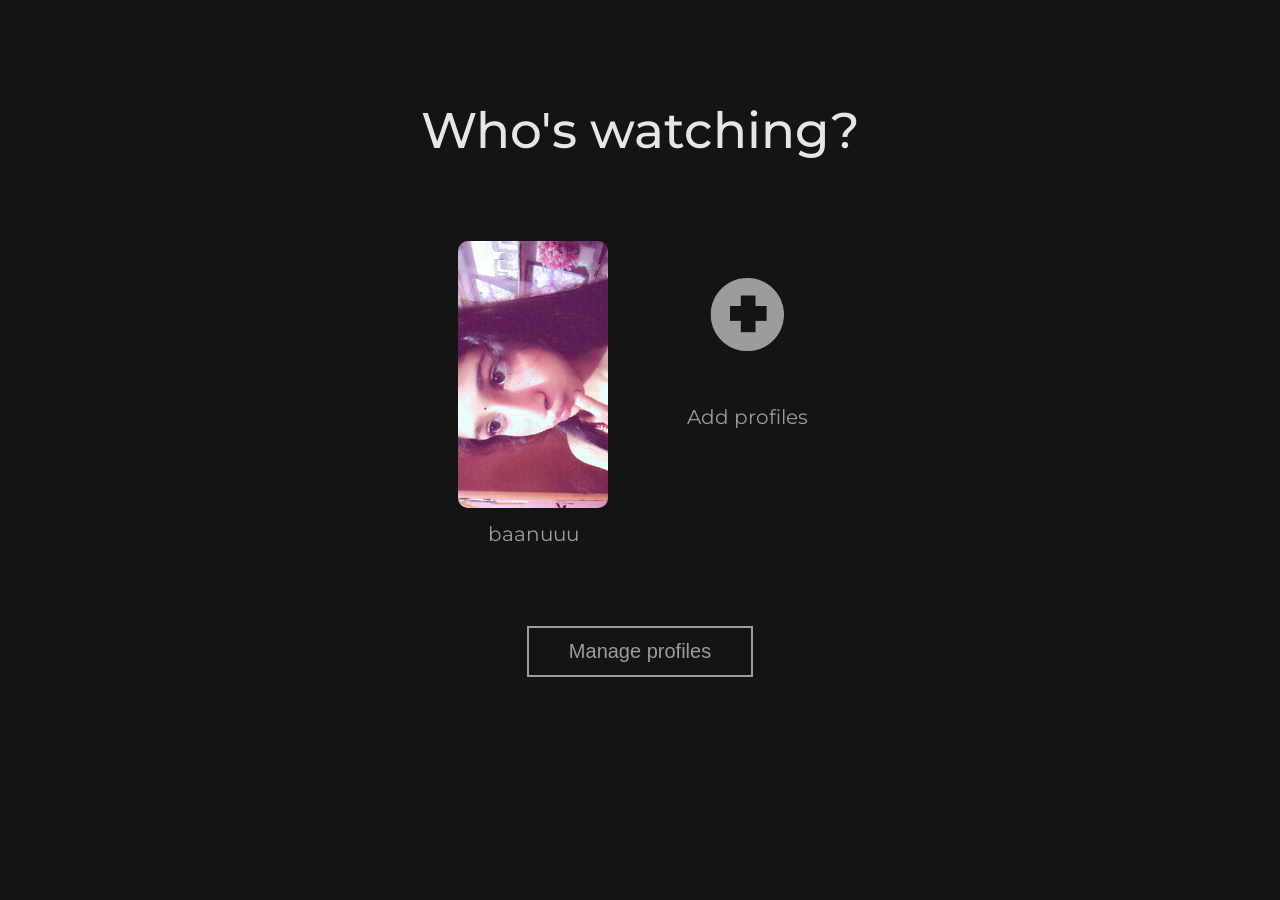
<file: index.html>
<!DOCTYPE html>
<html lang="pt-br">
<head>
    <meta charset="UTF-8">
    <meta http-equiv="X-UA-Compatible" content="IE=edge">
    <meta name="viewport" content="width=device-width, initial-scale=1.0">
    <title>Netflix</title>
    <link rel="shortcut icon" href="img/Logo-site.png">
    <link rel="stylesheet" href="style.css">
    <link rel="stylesheet" href="media.css">
    <link rel="preconnect" href="https://fonts.googleapis.com">
    <link rel="preconnect" href="https://fonts.gstatic.com" crossorigin>
    <link href="https://fonts.googleapis.com/css2?family=Montserrat:wght@100;200;300;400;500;600&display=swap" rel="stylesheet">
</head>
<body>
    <div class="celular__cabeca">
        <img src="img/Netflix_logo.png" alt="Netflix logo" class="celular__logo">
        <img src="img/Editar-perfil.png" alt="Manage Profiles" class="celular__edit">
    </div>

    <section class="escolha">
        <h1 class="escolha__texto">Who's watching?</h1>
        <ul class="escolha__perfil">
            <li class="escolha__lista">
                <a href="principal.html" class="perfil"><img src="img/Perfil.jpg" alt="Profile picture" class="perfil__foto"></a>
                <p class="perfil__texto">baanuuu</p>
            </li>

            <li class="escolha__lista">
                <img src="img/Mais-perfil.png" alt="Add profile" class="perfil__foto mais">
                <p class="perfil__texto">Add profiles</p>
            </li>
        </ul>
        <button class="botao">Manage profiles</button>
    </section>
</body>
</html>
</file>
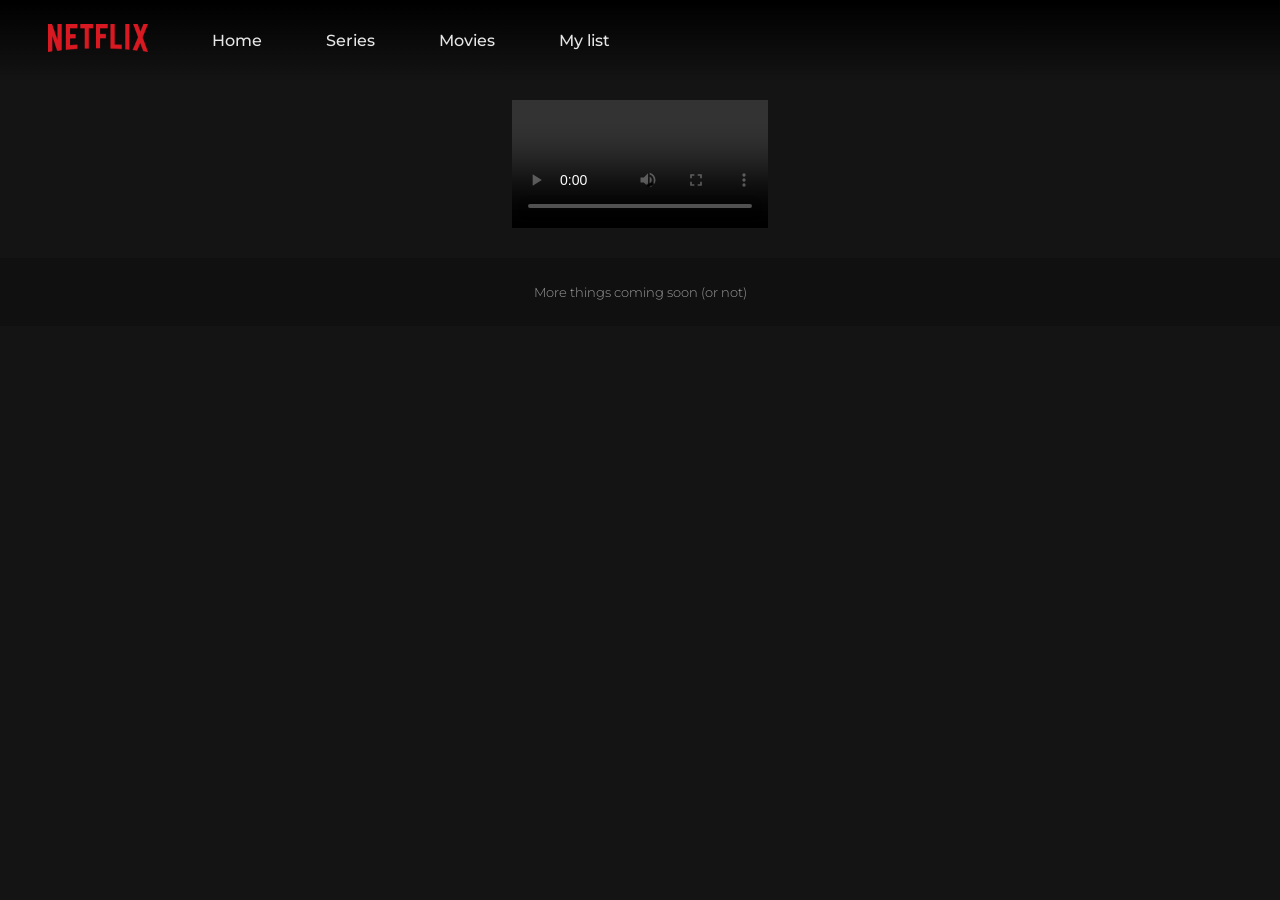
<file: filme1.html>
<!DOCTYPE html>
<html lang="en">
<head>
    <meta charset="UTF-8">
    <meta http-equiv="X-UA-Compatible" content="IE=edge">
    <meta name="viewport" content="width=device-width, initial-scale=1.0">
    <title>Movie - Netflix</title>
    <link rel="shortcut icon" href="img/Logo-site.png">
    <link rel="stylesheet" href="style.css">
    <link rel="stylesheet" href="media.css">
    <link rel="preconnect" href="https://fonts.googleapis.com">
    <link rel="preconnect" href="https://fonts.gstatic.com" crossorigin>
    <link href="https://fonts.googleapis.com/css2?family=Montserrat:wght@100;200;300;400;500;600&display=swap" rel="stylesheet">
</head>

<body>

<!--TOP OF THE PAGE, HEADER CONTAINING: LOGO/HOME/SERIES/MOVIES/(MY LIST - PC ONLY) AND ALL LINKS REDIRECTING TO THE MAIN PAGE-->

    <header class="cabecario">
        <ul class="cabecario__lista">
            <li><img src="img/Nlogo.png" alt="Netflix logo" class="nlogo"><img src="img/Netflix_logo.png" alt="Netflix logo" class="cabecario__item container__logo sumir__mobile"></li>
            <li class="cabecario__item"><a href="principal.html" class="cabecario__link">Home</a></li>
            <li class="cabecario__item"><a href="principal.html" class="cabecario__link">Series</a></li>
            <li class="cabecario__item"><a href="principal.html" class="cabecario__link">Movies</a></li>
            <li class="cabecario__item mobile__sumir"><a href="principal.html" class="cabecario__link">My list</a></li>
        </ul>
    </header>

<!--VIDEO TO BE WATCHED-->

    <section class="filme">
        <video src="vid/filme1.mp4" controls="controls" autoplay="autoplay" class="filme5"></video>
    </section>

<!--FOOTER-->

    <footer class="rodape">
        <h2 class="rodape__texto">More things coming soon (or not)</h2> 
    </footer>
</body>
</html>
</file>
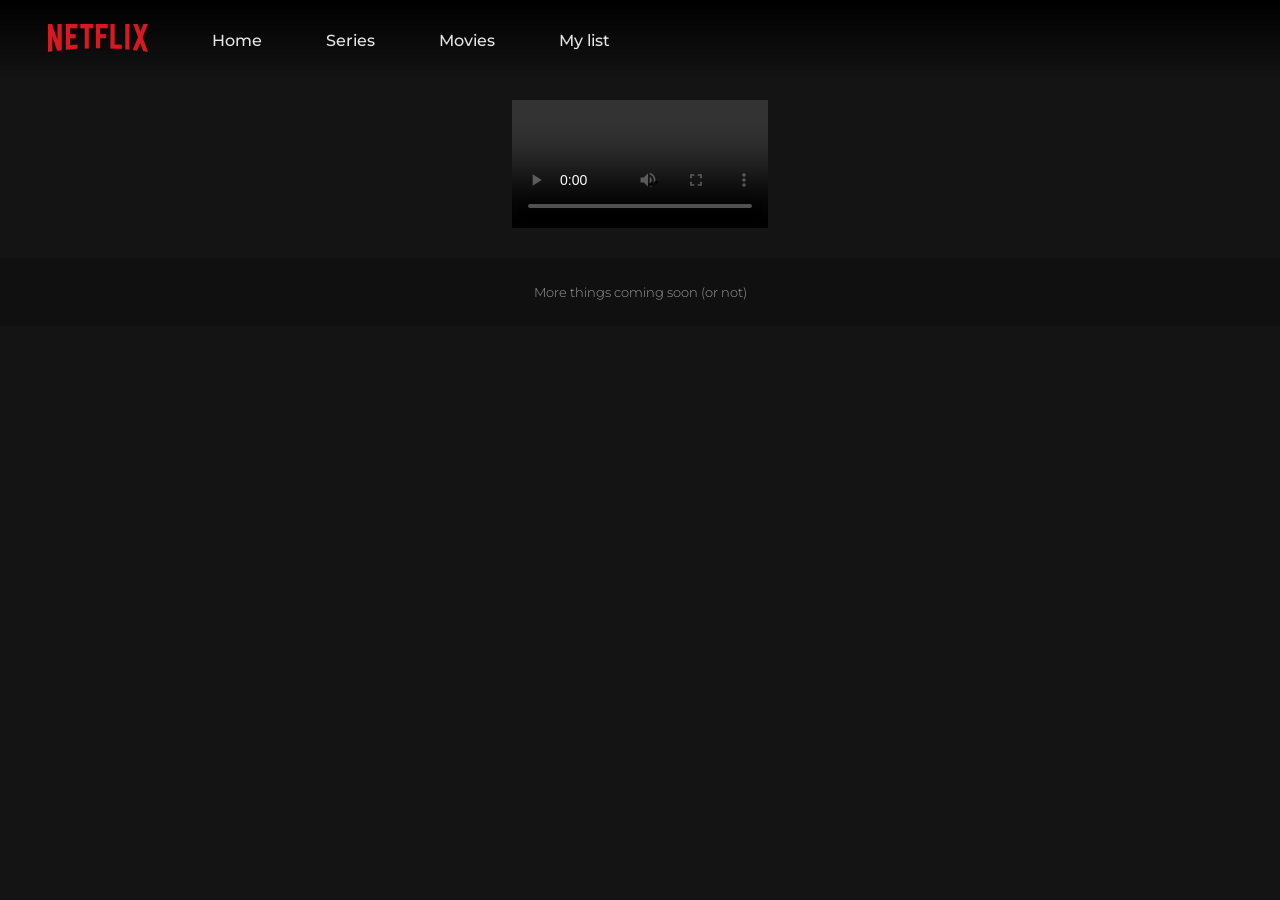
<file: filme2.html>
<!DOCTYPE html>
<html lang="en">
<head>
    <meta charset="UTF-8">
    <meta http-equiv="X-UA-Compatible" content="IE=edge">
    <meta name="viewport" content="width=device-width, initial-scale=1.0">
    <title>Movie - Netflix</title>
    <link rel="shortcut icon" href="img/Logo-site.png">
    <link rel="stylesheet" href="style.css">
    <link rel="stylesheet" href="media.css">
    <link rel="preconnect" href="https://fonts.googleapis.com">
    <link rel="preconnect" href="https://fonts.gstatic.com" crossorigin>
    <link href="https://fonts.googleapis.com/css2?family=Montserrat:wght@100;200;300;400;500;600&display=swap" rel="stylesheet">
</head>

<body>

<header class="cabecario">
        <ul class="cabecario__lista">
            <li><img src="img/Nlogo.png" alt="Netflix logo" class="nlogo"><img src="img/Netflix_logo.png" alt="Netflix logo" class="cabecario__item container__logo sumir__mobile"></li>
            <li class="cabecario__item"><a href="principal.html" class="cabecario__link">Home</a></li>
            <li class="cabecario__item"><a href="principal.html" class="cabecario__link">Series</a></li>
            <li class="cabecario__item"><a href="principal.html" class="cabecario__link">Movies</a></li>
            <li class="cabecario__item mobile__sumir"><a href="principal.html" class="cabecario__link">My list</a></li>
        </ul>
    </header>

<section class="filme">
        <video src="vid/filme2.mp4" controls="controls" autoplay="autoplay" class="filme5"></video>
    </section>

<footer class="rodape">
        <h2 class="rodape__texto">More things coming soon (or not)</h2> 
    </footer>
</body>
</html>
</file>
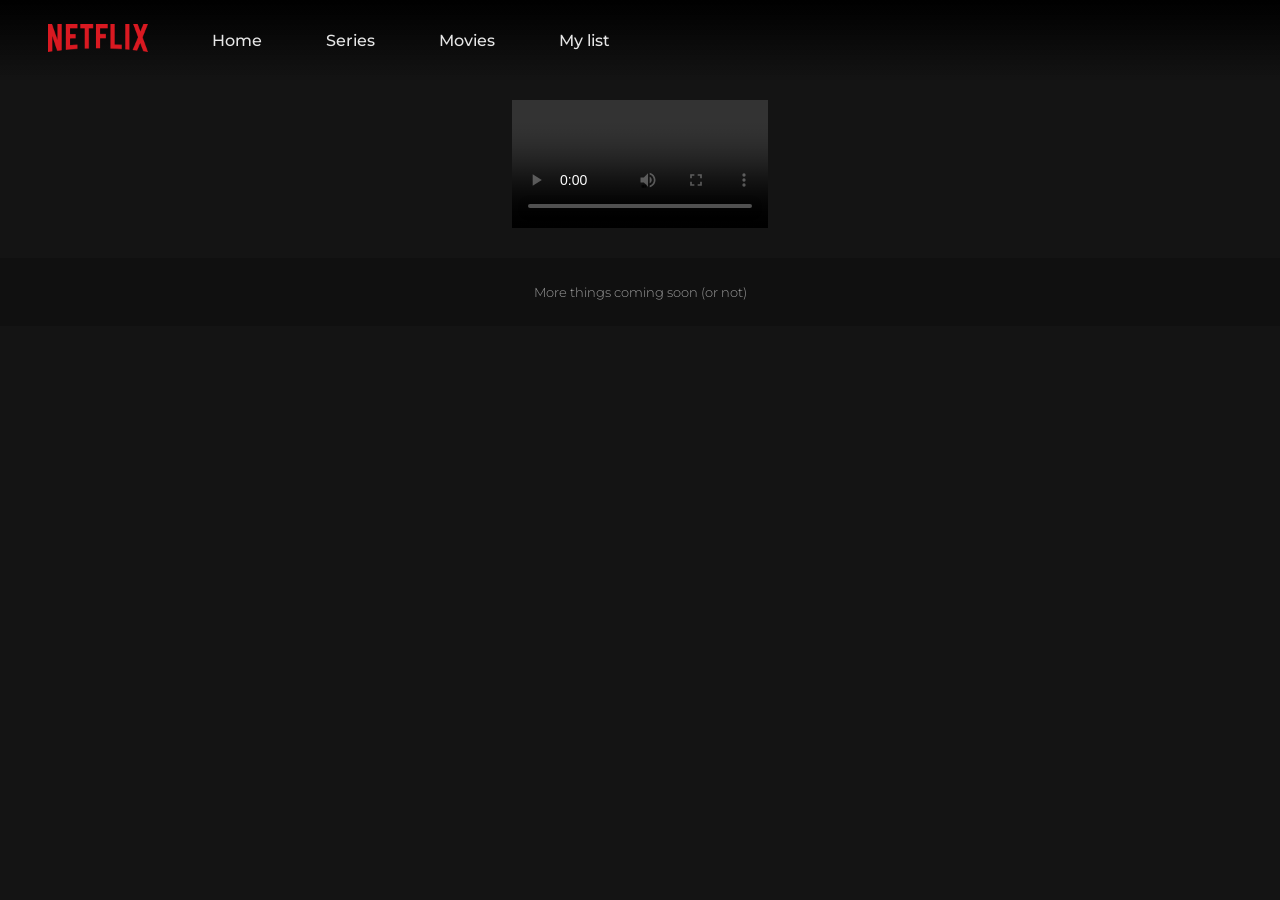
<file: filme3.html>
<!DOCTYPE html>
<html lang="en">
<head>
    <meta charset="UTF-8">
    <meta http-equiv="X-UA-Compatible" content="IE=edge">
    <meta name="viewport" content="width=device-width, initial-scale=1.0">
    <title>Movie - Netflix</title>
    <link rel="shortcut icon" href="img/Logo-site.png">
    <link rel="stylesheet" href="style.css">
    <link rel="stylesheet" href="media.css">
    <link rel="preconnect" href="https://fonts.googleapis.com">
    <link rel="preconnect" href="https://fonts.gstatic.com" crossorigin>
    <link href="https://fonts.googleapis.com/css2?family=Montserrat:wght@100;200;300;400;500;600&display=swap" rel="stylesheet">
</head>

<body>
   
<header class="cabecario">
        <ul class="cabecario__lista">
            <li><img src="img/Nlogo.png" alt="Netflix logo" class="nlogo"><img src="img/Netflix_logo.png" alt="Netflix logo" class="cabecario__item container__logo sumir__mobile"></li>
            <li class="cabecario__item"><a href="principal.html" class="cabecario__link">Home</a></li>
            <li class="cabecario__item"><a href="principal.html" class="cabecario__link">Series</a></li>
            <li class="cabecario__item"><a href="principal.html" class="cabecario__link">Movies</a></li>
            <li class="cabecario__item mobile__sumir"><a href="principal.html" class="cabecario__link">My list</a></li>
        </ul>
    </header>

<section class="filme">
        <video src="vid/filme3.mp4" controls="controls" autoplay="autoplay" class="filme5"></video>
    </section>

<footer class="rodape">
        <h2 class="rodape__texto">More things coming soon (or not)</h2> 
    </footer>
</body>
</html>
</file>
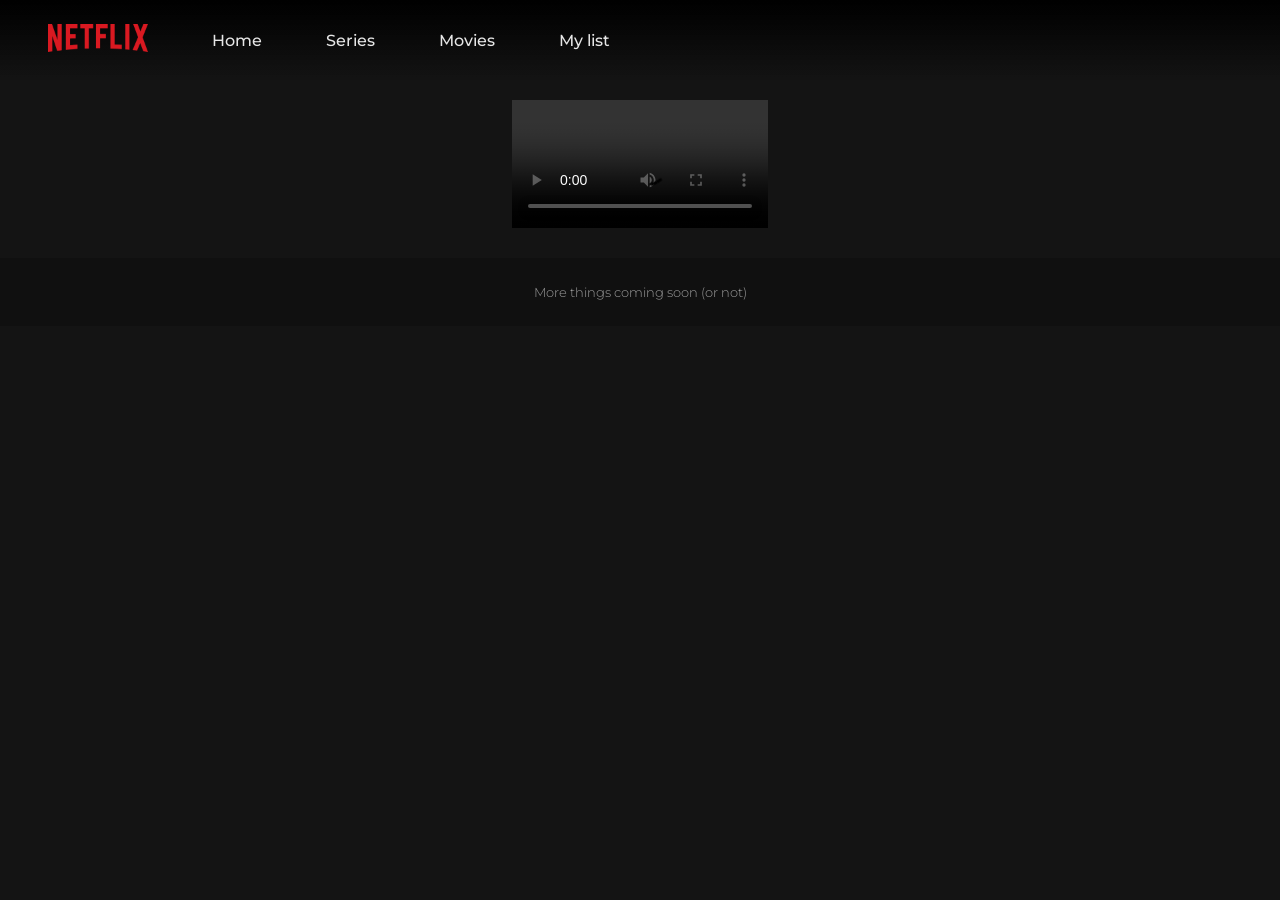
<file: filme4.html>
<!DOCTYPE html>
<html lang="en">
<head>
    <meta charset="UTF-8">
    <meta http-equiv="X-UA-Compatible" content="IE=edge">
    <meta name="viewport" content="width=device-width, initial-scale=1.0">
    <title>Movie - Netflix</title>
    <link rel="shortcut icon" href="img/Logo-site.png">
    <link rel="stylesheet" href="style.css">
    <link rel="stylesheet" href="media.css">
    <link rel="preconnect" href="https://fonts.googleapis.com">
    <link rel="preconnect" href="https://fonts.gstatic.com" crossorigin>
    <link href="https://fonts.googleapis.com/css2?family=Montserrat:wght@100;200;300;400;500;600&display=swap" rel="stylesheet">
</head>

<body>
   <header class="cabecario">
        <ul class="cabecario__lista">
            <li><img src="img/Nlogo.png" alt="Netflix logo" class="nlogo"><img src="img/Netflix_logo.png" alt="Netflix logo" class="cabecario__item container__logo sumir__mobile"></li>
            <li class="cabecario__item"><a href="principal.html" class="cabecario__link">Home</a></li>
            <li class="cabecario__item"><a href="principal.html" class="cabecario__link">Series</a></li>
            <li class="cabecario__item"><a href="principal.html" class="cabecario__link">Movies</a></li>
            <li class="cabecario__item mobile__sumir"><a href="principal.html" class="cabecario__link">My list</a></li>
        </ul>
    </header>

<section class="filme">
        <video src="vid/filme4.mp4" controls="controls" autoplay="autoplay" class="filme5"></video>
    </section>

<footer class="rodape">
        <h2 class="rodape__texto">More things coming soon (or not)</h2> 
    </footer>
</body>
</html>
</file>
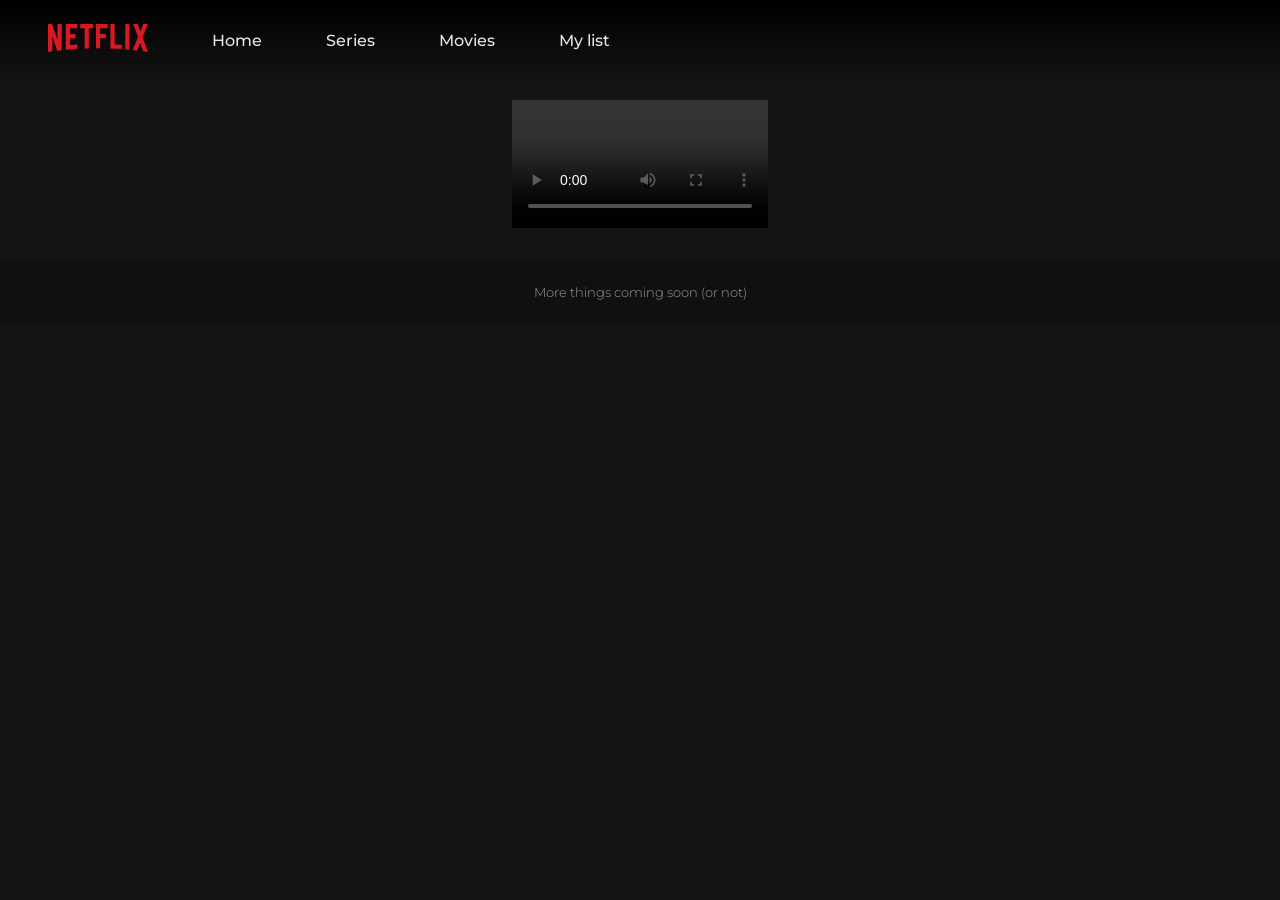
<file: filme5.html>
<!DOCTYPE html>
<html lang="en">
<head>
    <meta charset="UTF-8">
    <meta http-equiv="X-UA-Compatible" content="IE=edge">
    <meta name="viewport" content="width=device-width, initial-scale=1.0">
    <title>Movie - Netflix</title>
    <link rel="shortcut icon" href="img/Logo-site.png">
    <link rel="stylesheet" href="style.css">
    <link rel="stylesheet" href="media.css">
    <link rel="preconnect" href="https://fonts.googleapis.com">
    <link rel="preconnect" href="https://fonts.gstatic.com" crossorigin>
    <link href="https://fonts.googleapis.com/css2?family=Montserrat:wght@100;200;300;400;500;600&display=swap" rel="stylesheet">
</head>

<body>

<header class="cabecario">
        <ul class="cabecario__lista">
            <li><img src="img/Nlogo.png" alt="Netflix logo" class="nlogo"><img src="img/Netflix_logo.png" alt="Netflix logo" class="cabecario__item container__logo sumir__mobile"></li>
            <li class="cabecario__item"><a href="principal.html" class="cabecario__link">Home</a></li>
            <li class="cabecario__item"><a href="principal.html" class="cabecario__link">Series</a></li>
            <li class="cabecario__item"><a href="principal.html" class="cabecario__link">Movies</a></li>
            <li class="cabecario__item mobile__sumir"><a href="principal.html" class="cabecario__link">My list</a></li>
        </ul>
    </header>

<section class="filme">
        <video src="vid/videoprincipal1.mp4" controls="controls" autoplay="autoplay" class="filme5"></video>
    </section>

<footer class="rodape">
        <h2 class="rodape__texto">More things coming soon (or not)</h2> 
    </footer>
</body>
</html>
</file>
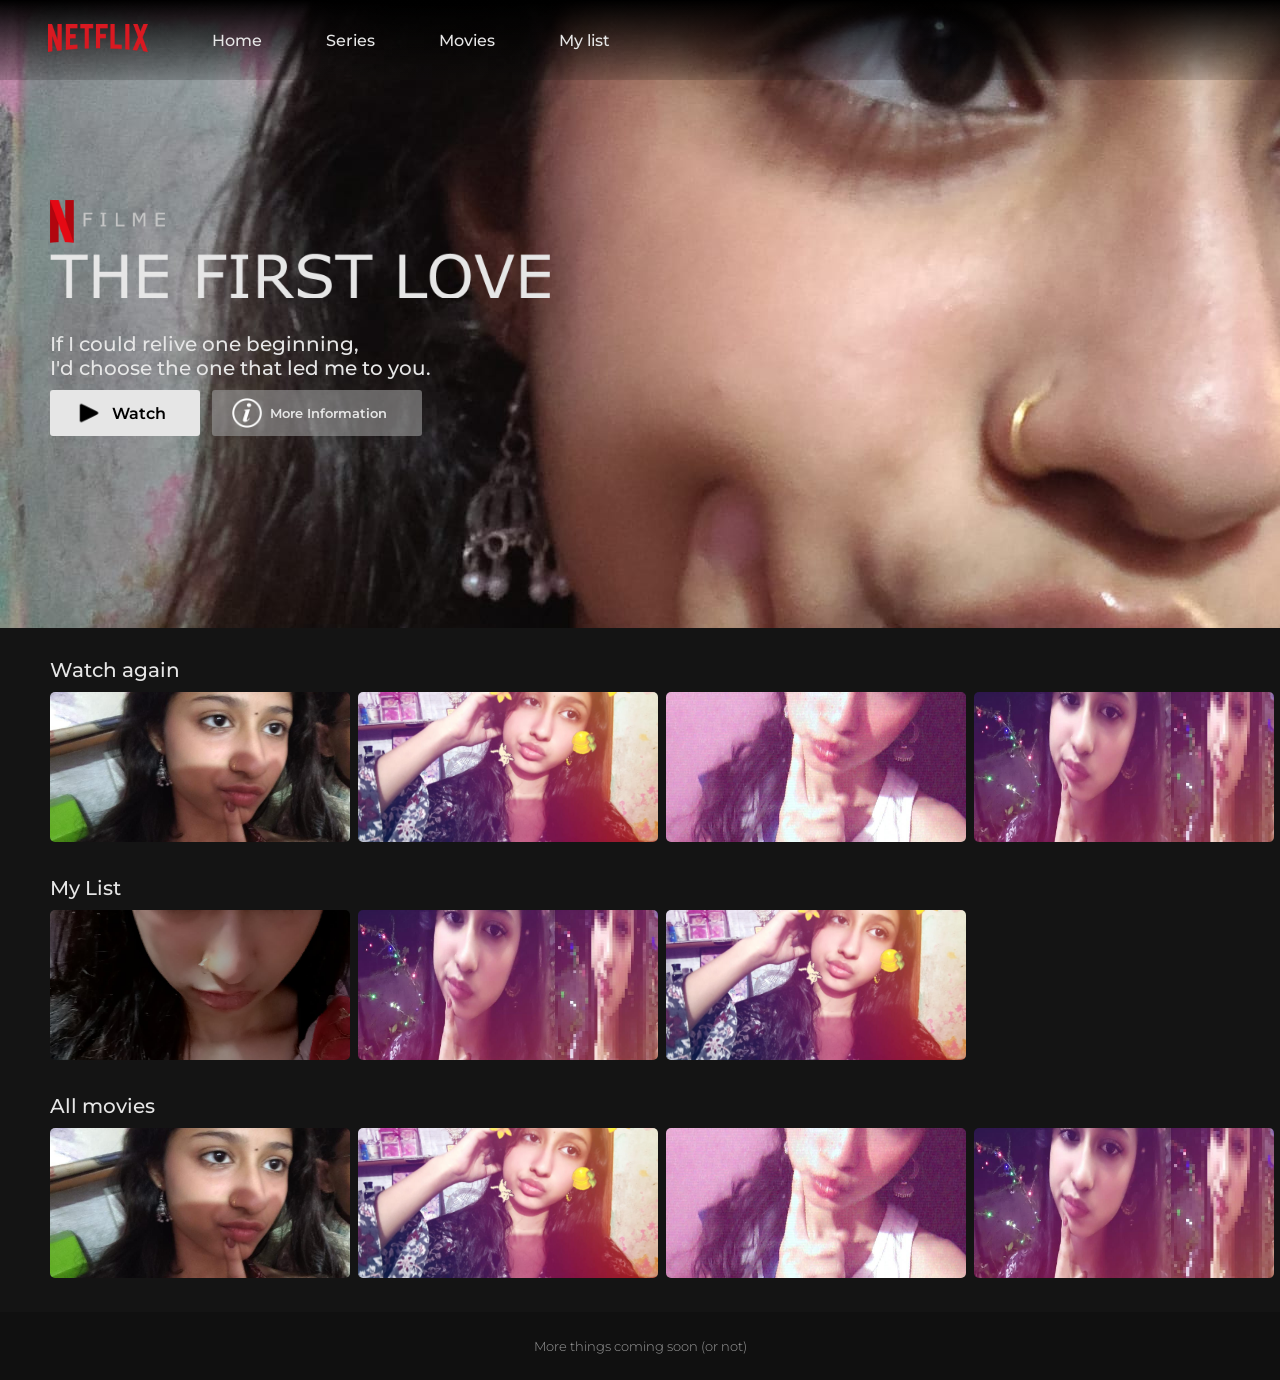
<file: principal.html>
<!DOCTYPE html>
<html lang="en">
<head>
    <meta charset="UTF-8">
    <meta http-equiv="X-UA-Compatible" content="IE=edge">
    <meta name="viewport" content="width=device-width, initial-scale=1.0">
    <title>Home - Netflix</title>
    <link rel="shortcut icon" href="img/Logo-site.png">
    <link rel="stylesheet" href="style.css">
    <link rel="stylesheet" href="media.css">
    <link rel="preconnect" href="https://fonts.googleapis.com">
    <link rel="preconnect" href="https://fonts.gstatic.com" crossorigin>
    <link href="https://fonts.googleapis.com/css2?family=Montserrat:wght@100;200;300;400;500;600&display=swap" rel="stylesheet">
    <script type="text/javascript" src="script.js" defer></script>
</head>

<body>

<header class="cabecario">
        <ul class="cabecario__lista">
            <li><img src="img/Nlogo.png" alt="Netflix logo" class="nlogo"><img src="img/Netflix_logo.png" alt="Netflix logo" class="cabecario__item container__logo sumir__mobile"></li>
            <li class="cabecario__item"><a href="principal.html" class="cabecario__link">Home</a></li>
            <li class="cabecario__item"><a href="principal.html" class="cabecario__link">Series</a></li>
            <li class="cabecario__item"><a href="principal.html" class="cabecario__link">Movies</a></li>
            <li class="cabecario__item mobile__sumir"><a href="principal.html" class="cabecario__link">My list</a></li>
        </ul>
    </header>

<section class="container__background">
        <img src="img/Titulo.png" alt="Title" class="container__titulo">
        <p class="container__texto__mobile">I wasn't looking for a story,<br> but somehow, every little chapter<br> led me to you.</p>
        <p class="container__texto mobile__sumir">If I could relive one beginning,<br> I'd choose the one that led me to you.</p>
        <div class="container__botao">
            <a href="filme5.html" class="botao__assistir"><img src="img/Play.png" class="play">Watch</a> 
            <button class="botao__assistir info"><img src="img/info.png" class="play"><p class="mais__info">More Information</p></button>    
        </div>
    </section>

<section class="container">
        <p class="container__texto">Watch again</p>
        <ul class="container__lista">
            
            <li class="container__video">
                <a href="filme1.html">
                    <img src="img/video1.png" alt="Video" class="cropped">
                    <div class="desc">My Favourite Little Smile</div>
                </a>
            </td>

            <li class="container__video">
                <a href="filme2.html">
                    <img src="img/video2.png" alt="Video" class="cropped">
                    <div class="desc">Pretty little Baby</div>
                </a>
            </td>

            <li class="container__video">
                <a href="filme3.html">
                    <img src="img/video3.png" alt="Video" class="cropped">
                    <div class="desc">banuuu banuuu</div>
                </a>
            </td>

            <li class="container__video">
                <a href="filme4.html">
                    <img src="img/video4.png" alt="Video" class="cropped">
                    <div class="desc">myy cutuuu</div>
                </a>
            </td>
        </ul>
    </section>

<section class="container">
        <p class="container__texto">My List</p>
        <ul class="container__lista">

            <li class="container__video">
                <a href="filme5.html">
                    <img src="img/video5.png" alt="Video" class="cropped">
                    <div class="desc">The First Love</div>
                </a>
            </td>

            <li class="container__video">
                <a href="filme4.html">
                    <img src="img/video4.png" alt="Video" class="cropped">
                    <div class="desc">myy cutuuu</div>
                </a>
            </td>

            <li class="container__video">
                <a href="filme2.html">
                    <img src="img/video2.png" alt="Video" class="cropped">
                    <div class="desc">Pretty little Baby</div>
                </a>
            </td>

        </ul>
    </section>

<section class="container">
        <p class="container__texto">All movies</p>

        <div id="carrosel">
        <button type="button" id="btnleft"><img src="img/Carrosel-setae.png" alt="arrow" class="botao__seta"></button>
        <button type="button" id="btnright"><img src="img/Carrosel-setad.png" alt="arrow" class="botao__seta"></button>

        <div class="container__lista" id="container">

            <div class="container__video carrossel_item">
                <a href="filme1.html">
                    <img src="img/video1.png" alt="Video" class="cropped">
                    <div class="desc">My Favourite Little Smile</div>
                </a>
            </div>

            <div class="container__video carrossel_item">
                <a href="filme2.html">
                    <img src="img/video2.png" alt="Video" class="cropped">
                    <div class="desc">Pretty little Baby</div>
                </a>
            </div>

            <div class="container__video carrossel_item">
                <a href="filme3.html">
                    <img src="img/video3.png" alt="Video" class="cropped">
                    <div class="desc">banuuu banuuu</div>
                </a>
            </div>

            <div class="container__video carrossel_item">
                <a href="filme4.html">
                    <img src="img/video4.png" alt="Video" class="cropped">
                    <div class="desc">myy cutuuu</div>
                </a>
            </div>

            <div class="container__video carrossel_item">
                <a href="filme5.html">
                    <img src="img/video5.png" alt="Video" class="cropped">
                    <div class="desc">The First Love</div>
                </a>
            </div>

            <div class="container__video carrossel_item">
                <a href="filme4.html">
                    <img src="img/video4.png" alt="Video" class="cropped">
                    <div class="desc">myy cutuuu</div>
                </a>
            </div>
        
            <div id="limitador">limiter</div>
        </div>
        </div>

    </section>

<footer class="rodape">
        <h2 class="rodape__texto">More things coming soon (or not)</h2> 
    </footer>
</body>
</html>
</file>
<file: style.css>
:root {
    --branco-principal: #e6e6e6;
    --cinza-secundario: #9c9c9c;
    --cor-de-fundo: #141414;
    --branco-terciario: #e6e6e6;
}

* {
    margin: 0 0;
    padding: 0 0;
    box-sizing: border-box;
}

body {
    font-family: 'Montserrat', sans-serif;
    background-color: var(--cor-de-fundo);
    color: var(--branco-principal);
    overflow-x: hidden;
}

.escolha {
    display: grid;
    place-items: center;
}

.escolha__texto {
    font-size: 50px;
    font-weight: 500;
    margin-top: 2em;
    animation-name: slidein;
    animation-duration: 2s;
}

@keyframes slidein {
    from {
        margin-top: 50px;
    }

    to {
        margin-top: 100px;
    }
}

.escolha__perfil {
    display: flex;
    text-align: center;
    justify-content: center;
}

.perfil__texto {
    font-size: 20px;
    font-weight: 400;
    color: var(--cinza-secundario);
    text-decoration: none;
    margin-top: 0.5em;
}

.perfil__foto {
    width: 150px;
    border-radius: 10px;
}

li:hover .perfil__foto {
    border: 5px solid var(--branco-terciario);
}

li:hover .perfil__texto {
    color: var(--branco-terciario);
    cursor: pointer;
}

.escolha__lista {
    list-style: none;
    margin: 5em 2em;
}

.mais:hover {
    cursor: pointer;
}

.botao {
    font-size: 20px;
    font-weight: 400;
    background: none;
    color: var(--cinza-secundario);
    border: 2px solid var(--cinza-secundario);
    padding: 0.6em 2em;
}

.botao:hover {
    cursor: pointer;
    border: 2px solid var(--branco-terciario);
    color: var(--branco-terciario);
}

/* PAGINA PRINCIPAL____________________________________________ */
.cabecario {
    position: fixed;
    width: 100%;
    background: linear-gradient(to bottom, black, rgba(20, 20, 20, 0.2));
}

.cabecario__lista {
    display: flex;
    list-style: none;
    align-items: center;
    height: 5em;
    margin-left: 3em;
}

.container__background {
    background-image: url(img/Background-principal.png);
    background-repeat: repeat-x;
    padding-bottom: 15%;
}


.container__logo {
    width: 100px;
}

.cabecario__item {
    font-weight: 500;
    margin-right: 4em;
    transition: 500ms;
}

.cabecario__item:hover {
    color: var(--cinza-secundario);
    cursor: pointer;
}

.botao__assistir {
    display: inline-flex;
    align-items: center;
    width: 150px;
    border-radius: 3px;
    background-color: var(--branco-principal);
    border: none;
    padding: 8px 1.5em;
    margin-right: 8px;
    text-decoration: none;
    color: black;
    font-weight: 600;
    transition: 300ms;
}

.botao__assistir:hover {
    opacity: 60%;
}

.container__botao {
    margin: 0 0 0 50px;
}

.info {
    width: 210px;
    background-color: rgba(156, 156, 156, 0.6);
    font-weight: 600;
    font-family: 'Montserrat', sans-serif;
    color: var(--branco-principal);
}

.info:hover {
    background-color: rgba(156, 156, 156, 0.3);
    cursor: pointer;
    opacity: 100%;
}

.container__titulo {
    width: 500px;
    margin: 200px 0 0 50px;
}

.container__texto {
    margin: 1.5em 0 0.5em 50px;
    font-size: 20px;
    font-weight: 500;
}

.play {
    width: 30px;
    margin-right: 8px;
}

.cropped {
    width: 300px;
    height: 150px;
    object-fit: cover;
    border-radius: 5px;
}

.container__video a {
    text-decoration: none;
}

.desc {
    display: none;
    transition: 200ms;
}

.container__lista {
    display: flex;
    list-style: none;
    margin-left: 50px;
    gap: 8px;
}

.container .container__video:hover .desc {
    display: flex;
    font-size: 1.2em;
    color: var(--branco-principal);
    width: auto;
}

.container .container__video:hover .desc div {
    display: flex;
    font-size:1.2em;
}

.rodape {
    background-color: #101010;
    display: flex;
    justify-content: center;
    align-items: center;
    margin-top: 30px;
}

.rodape__texto {
    font-size: 13px;
    font-weight: 300;
    color: var(--cinza-secundario);
    margin: 2em 0;
}

#carrossel {
    position: absolute;
    width: 100%;
    height: 150px;
    overflow-y: hidden;
}

#container {
    width: auto;
    transition: 0.6s ease-in-out;
}

#container .carrossel_item {
    z-index: 2;
}

#btnleft {
    position: absolute;
    left: 0;
    width: 100px;
    height: 150px;
    cursor: pointer;
    z-index: 3;
    background: linear-gradient(to right, rgba(0, 0, 0, 0.4), transparent);
    border: none;
    opacity: 0;
}

#btnright {
    position: absolute;
    right: 0;
    cursor: pointer;
    z-index: 3;
    height: 150px;
    width: 100px;
    background: linear-gradient(to left, rgba(0, 0, 0, 0.4), transparent);
    border: none;
    opacity: 0;
}

.botao__seta {
    width: 45%;
}

#btnleft:hover {
    opacity: 1;
}

#btnright:hover {
    opacity: 1;
}

#container #limitador {
    opacity: 0;
    right: 0;
    z-index: 1;
}
/*FILME 5 -----------------------------------------------------------*/

.cabecario__link {
    text-decoration: none;
    color: var(--branco-terciario);
    transition: 300ms;
}

.cabecario__link:hover{
    color: var(--cinza-secundario);
}

.filme {
    display: flex;
    justify-content: center;
    align-items: center;
    padding-top: 100px;
}

.filme5 {
    width: 20%;
    height: 50%;
}

.cabecario__filme {
    position: relative;
}
</file>
<file: media.css>
.celular__cabeca {
    display: none;
}

@media(max-width: 500px) {

    .celular__cabeca {
        display: flex;
        align-items: center;
        justify-content: center;
    }

    .celular__logo {
        width: 130px;
        margin: 2em 0 2em 5em;
    }

    .escolha__texto {
        text-align: center;
        font-size: 40px;
        margin-top: 3em;
    }

    @keyframes slidein {
        from {
            margin-top: 50px;
          }
        
          to {
            margin-top: 120px;
        }
    }

    .escolha__lista{
        scale: 1;
        margin: 3em 15px;
    }

    .perfil__foto {
        width: 100px;
    }

    .celular__edit {
        width: 30px;
        margin-left: 5em;
    }

    .celular__edit:hover {
        cursor: pointer;
        opacity: 60%;
        scale: 0.9;
    }
}

/*PAGINA PRINCIPAL----------------------------------------------------------------*/

.nlogo {
    display: none;
}

.container__texto__mobile {
    display: none;
}

@media(max-width: 500px) {
    .container__logo {
        display: none;
    }

    .nlogo {
        display: flex;
        width: 20px;
        margin: 0 15px;
    }

    .cabecario {
        width: 100%;
    }

    .cabecario__item {
        margin: 0 8%;
    }

    .mobile__sumir {
        display: none;
    }

    .cabecario__lista {
        margin: 0 0;
    }

    .container__titulo {
        width: 75%;
        margin: 160px 0 0 10px;
    }

    .container__lista {
        display: flex;
        overflow-x: scroll;
        scroll-snap-type: x mandatory;
    }

    .carrossel_item {
        scroll-snap-align: start;
    }

    .container__video {
        margin: 5px 0;
    }

    .cropped {
        margin: 0 0;
    }

    .container__background {
        background-image: url(img/Background-principalMobile.png);
    }

    .container__texto__mobile {
        display: inline-block;
        font-size: 18px;
        margin: 20px 0 30px 15px;
    }

    .mais__info {
        display: none;
    }

    .info {
        display: inline-flex;
        width: 70px;
        margin: 0 0;
    }

    .container__botao {
        margin: 150px 0 20px 10px;
    }

    .play {
        margin: 0 0;
    }

    .filme5 {
        width: 80%;
    }

    #btnleft {
        display: none;
    }

    #btnright {
        display: none;
    }
}
</file>
